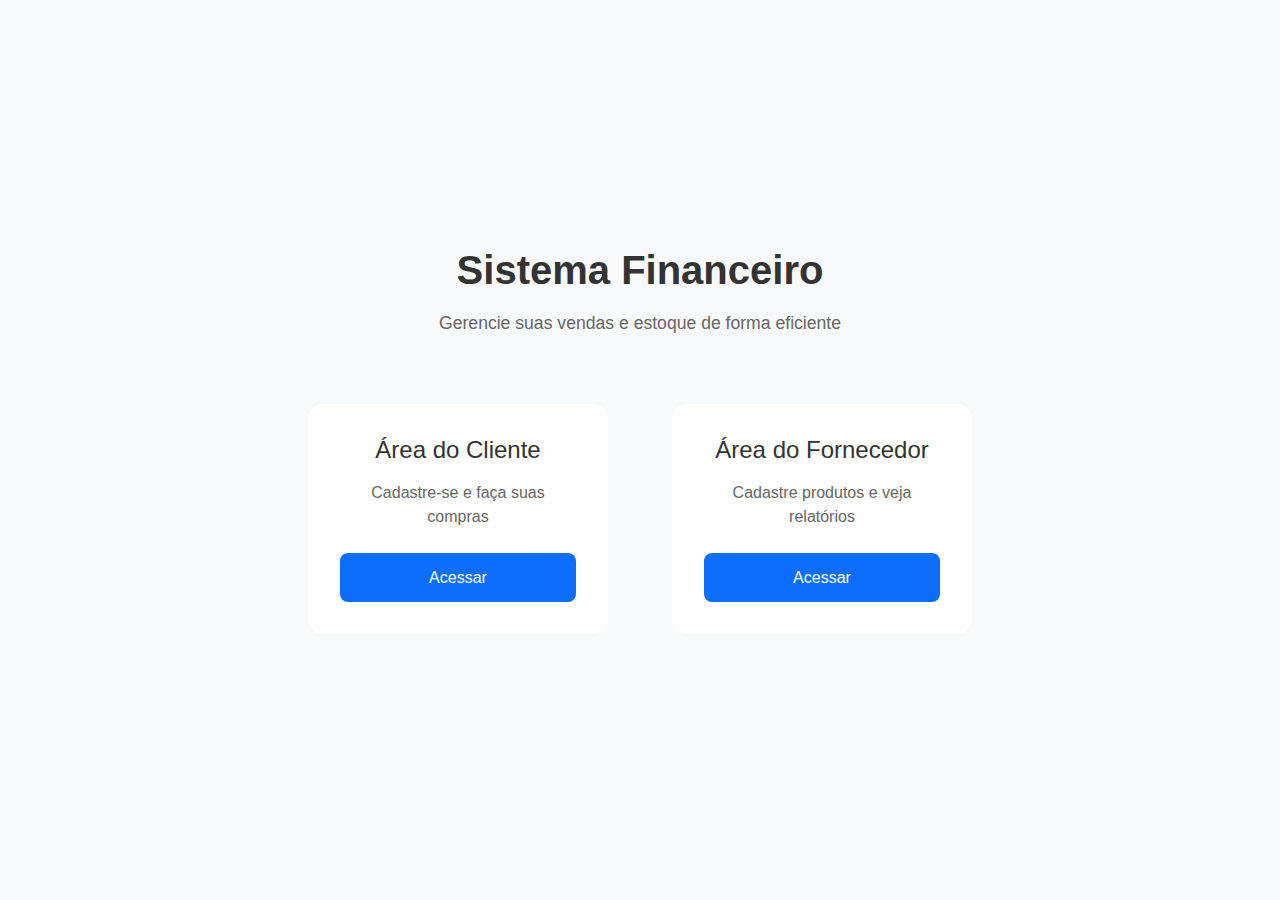
<file: ApiFinanceiro/target/classes/templates/index.html>
<!DOCTYPE html>
<html xmlns:th="http://www.thymeleaf.org">
<head>
    <meta charset="UTF-8">
    <meta name="viewport" content="width=device-width, initial-scale=1.0">
    <title>Sistema Financeiro</title>
    <link href="https://cdn.jsdelivr.net/npm/bootstrap@5.3.0/dist/css/bootstrap.min.css" rel="stylesheet">
    <style>
        body {
            background-color: #f8f9fa;
            font-family: 'Segoe UI', Tahoma, Geneva, Verdana, sans-serif;
        }
        .main-container {
            height: 100vh;
            display: flex;
            justify-content: center;
            align-items: center;
        }
        .card {
            width: 300px;
            margin: 20px;
            transition: transform 0.3s, box-shadow 0.3s;
            border: none;
            border-radius: 15px;
        }
        .card:hover {
            transform: scale(1.05);
            box-shadow: 0 10px 20px rgba(0,0,0,0.1);
        }
        .card-body {
            text-align: center;
            padding: 2rem;
        }
        .card-title {
            font-size: 1.5rem;
            margin-bottom: 1rem;
            color: #333;
        }
        .card-text {
            color: #666;
            margin-bottom: 1.5rem;
        }
        .btn-primary {
            width: 100%;
            padding: 0.8rem;
            font-weight: 500;
            border-radius: 8px;
            background-color: #0d6efd;
            border: none;
        }
        .btn-primary:hover {
            background-color: #0b5ed7;
        }
        .header {
            text-align: center;
            margin-bottom: 3rem;
        }
        .header h1 {
            color: #333;
            font-weight: 600;
            margin-bottom: 1rem;
        }
        .header p {
            color: #666;
            font-size: 1.1rem;
        }
    </style>
</head>
<body>
    <div class="main-container">
        <div>
            <div class="header">
                <h1>Sistema Financeiro</h1>
                <p>Gerencie suas vendas e estoque de forma eficiente</p>
            </div>
            <div class="row">
                <div class="col-md-6">
                    <div class="card">
                        <div class="card-body">
                            <h5 class="card-title">Área do Cliente</h5>
                            <p class="card-text">Cadastre-se e faça suas compras</p>
                            <a href="/cliente" class="btn btn-primary">Acessar</a>
                        </div>
                    </div>
                </div>
                <div class="col-md-6">
                    <div class="card">
                        <div class="card-body">
                            <h5 class="card-title">Área do Fornecedor</h5>
                            <p class="card-text">Cadastre produtos e veja relatórios</p>
                            <a href="/fornecedor" class="btn btn-primary">Acessar</a>
                        </div>
                    </div>
                </div>
            </div>
        </div>
    </div>
    <script src="https://cdn.jsdelivr.net/npm/bootstrap@5.3.0/dist/js/bootstrap.bundle.min.js"></script>
</body>
</html>
</file>
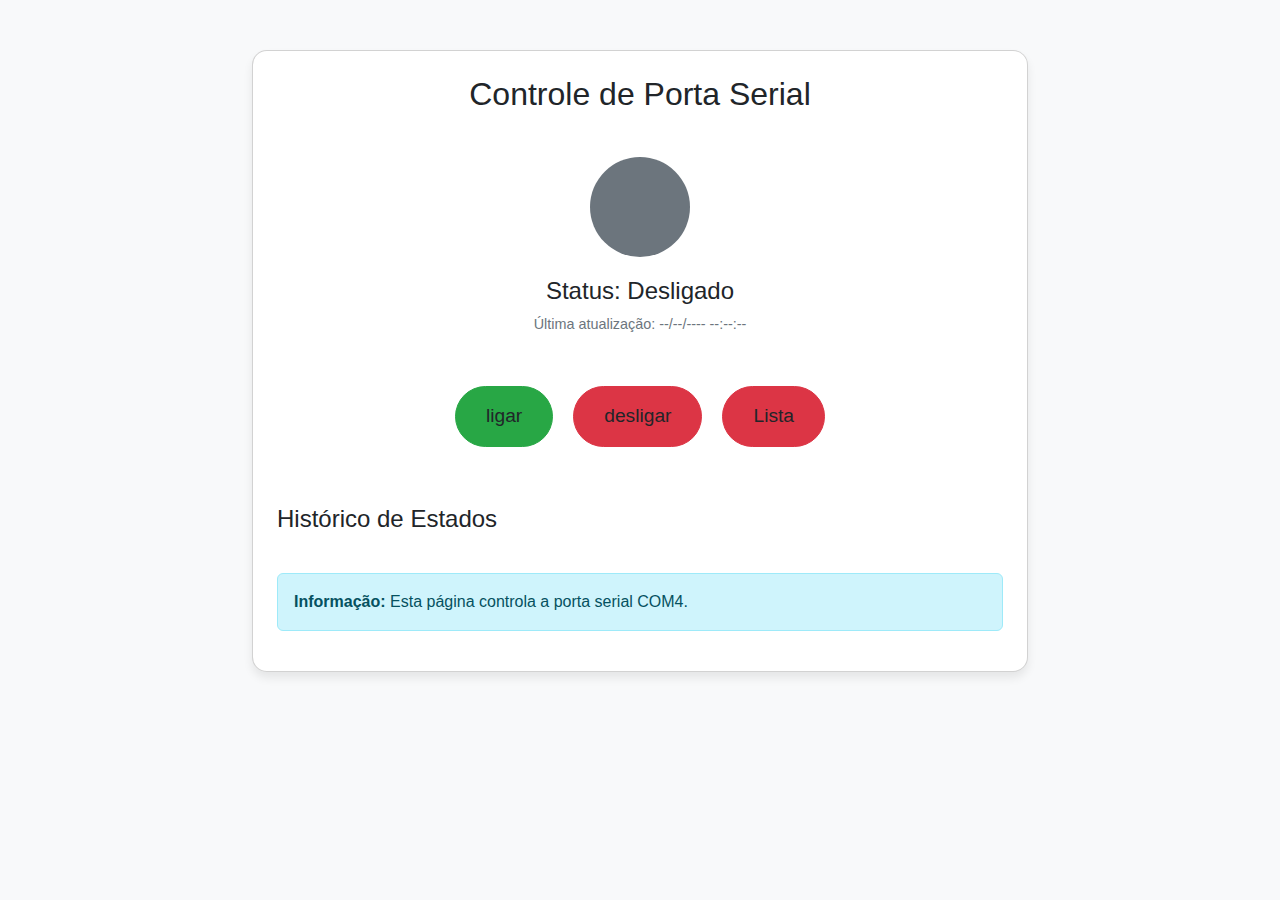
<file: ProjetoArduino/target/classes/templates/index.html>
<!DOCTYPE html>
<html lang="pt-BR">
<head>
    <meta charset="UTF-8">
    <meta name="viewport" content="width=device-width, initial-scale=1.0">
    <title>Controle de Porta Serial</title>
    <link href="https://cdn.jsdelivr.net/npm/bootstrap@5.3.0/dist/css/bootstrap.min.css" rel="stylesheet">
    <style>
        body {
            background-color: #f8f9fa;
            font-family: 'Segoe UI', Tahoma, Geneva, Verdana, sans-serif;
        }
        .container {
            max-width: 800px;
            margin-top: 50px;
        }
        .card {
            border-radius: 15px;
            box-shadow: 0 6px 10px rgba(0,0,0,0.08);
        }
        .btn-control {
            font-size: 1.2rem;
            padding: 15px 30px;
            margin: 10px;
            border-radius: 50px;
            transition: all 0.3s;
        }
        .btn-on {
            background-color: #28a745;
            border-color: #28a745;
        }
        .btn-off {
            background-color: #dc3545;
            border-color: #dc3545;
        }
        .btn-on:hover {
            background-color: #218838;
            transform: scale(1.05);
        }
        .btn-off:hover {
            background-color: #c82333;
            transform: scale(1.05);
        }
        .status-indicator {
            width: 100px;
            height: 100px;
            border-radius: 50%;
            margin: 20px auto;
            transition: all 0.5s;
        }
        .status-on {
            background-color: #28a745;
            box-shadow: 0 0 20px #28a745;
        }
        .status-off {
            background-color: #6c757d;
        }
        .history-item {
            border-left: 4px solid;
            margin-bottom: 10px;
            padding: 10px;
        }
        .history-on {
            border-left-color: #28a745;
            background-color: rgba(40, 167, 69, 0.1);
        }
        .history-off {
            border-left-color: #dc3545;
            background-color: rgba(220, 53, 69, 0.1);
        }
        .last-updated {
            font-size: 0.9rem;
            color: #6c757d;
        }
    </style>
</head>
<body>
<div class="container">
    <div class="card p-4">
        <h2 class="text-center mb-4">Controle de Porta Serial</h2>

        <div class="text-center mb-4">
            <div id="statusIndicator" class="status-indicator status-off"></div>
            <p id="statusText" class="h4">Status: Desligado</p>
            <p id="lastUpdated" class="last-updated">Última atualização: --/--/---- --:--:--</p>
        </div>

        <div class="d-flex justify-content-center mb-5">
            <a class="btn btn-control btn-on" href="http://localhost:8080/status/on">ligar</a>
            <a class="btn btn-control btn-off" href="http://localhost:8080/status/off">desligar</a>
            <a class="btn btn-control btn-off" href="http://localhost:8080/status/lista">Lista</a>
        </div>

        <div class="mb-4">
            <h4 class="mb-3">Histórico de Estados</h4>
            <div id="historyList" class="list-group">
                <!-- Histórico será preenchido via JavaScript -->
            </div>
        </div>

        <div class="alert alert-info">
            <strong>Informação:</strong> Esta página controla a porta serial COM4.
        </div>
    </div>
</div>
</body>
</html>
</file>
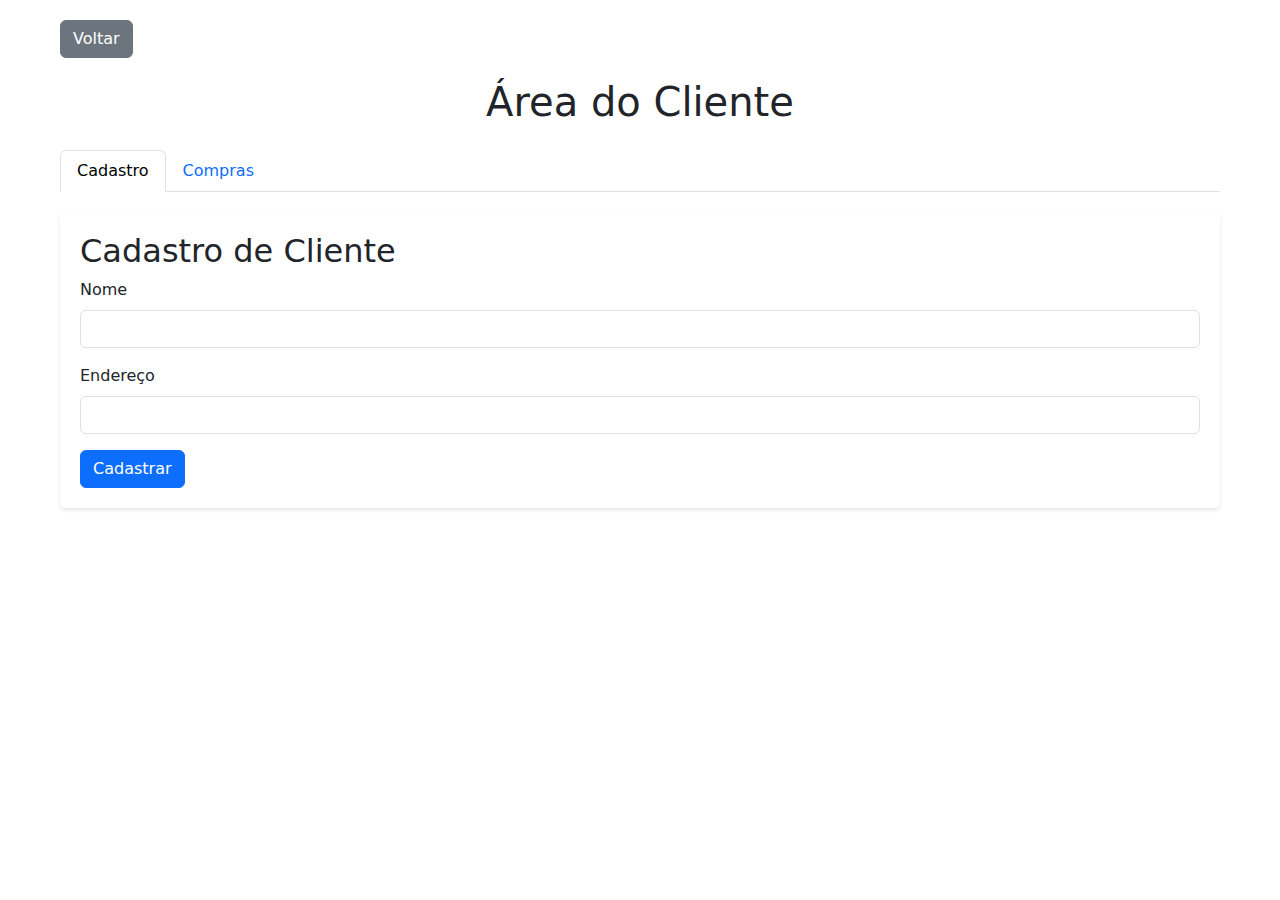
<file: ApiFinanceiro/target/classes/templates/cliente.html>
<!DOCTYPE html>
<html xmlns:th="http://www.thymeleaf.org">
<head>
    <meta charset="UTF-8">
    <meta name="viewport" content="width=device-width, initial-scale=1.0">
    <title>Área do Cliente</title>
    <link href="https://cdn.jsdelivr.net/npm/bootstrap@5.3.0/dist/css/bootstrap.min.css" rel="stylesheet">
    <style>
        .container {
            max-width: 1200px;
            margin: 0 auto;
            padding: 20px;
        }
        .nav-tabs {
            margin-bottom: 20px;
        }
        .form-container {
            background-color: white;
            padding: 20px;
            border-radius: 5px;
            box-shadow: 0 2px 4px rgba(0,0,0,0.1);
        }
        .table-container {
            margin-top: 20px;
        }
        .back-button {
            margin-bottom: 20px;
        }
    </style>
</head>
<body>
    <div class="container">
        <a href="/" class="btn btn-secondary back-button">Voltar</a>
        <h1 class="text-center mb-4">Área do Cliente</h1>
        
        <ul class="nav nav-tabs" id="clienteTabs" role="tablist">
            <li class="nav-item" role="presentation">
                <button class="nav-link active" id="cadastro-tab" data-bs-toggle="tab" data-bs-target="#cadastro" type="button" role="tab">Cadastro</button>
            </li>
            <li class="nav-item" role="presentation">
                <button class="nav-link" id="compras-tab" data-bs-toggle="tab" data-bs-target="#compras" type="button" role="tab">Compras</button>
            </li>
        </ul>

        <div class="tab-content">
            <!-- Aba de Cadastro -->
            <div class="tab-pane fade show active form-container" id="cadastro" role="tabpanel">
                <h2>Cadastro de Cliente</h2>
                <form id="cadastroForm">
                    <div class="mb-3">
                        <label for="nome" class="form-label">Nome</label>
                        <input type="text" class="form-control" id="nome" required>
                    </div>
                    <div class="mb-3">
                        <label for="endereco" class="form-label">Endereço</label>
                        <input type="text" class="form-control" id="endereco" required>
                    </div>
                    <button type="submit" class="btn btn-primary">Cadastrar</button>
                </form>
            </div>

            <!-- Aba de Compras -->
            <div class="tab-pane fade form-container" id="compras" role="tabpanel">
                <h2>Realizar Compra</h2>
                <form id="compraForm">
                    <div class="mb-3">
                        <label for="clienteId" class="form-label">Seu ID</label>
                        <input type="number" class="form-control" id="clienteId" required>
                    </div>
                    <div class="mb-3">
                        <label for="produtoId" class="form-label">Produto</label>
                        <select class="form-control" id="produtoId" required>
                            <option value="">Selecione um produto</option>
                            <option th:each="produto : ${produtos}" 
                                    th:value="${produto.id}"
                                    th:text="${produto.nome + ' - R$ ' + #numbers.formatDecimal(produto.preco_venda, 0, 'POINT', 2, 'COMMA')}">
                            </option>
                        </select>
                    </div>
                    <div class="mb-3">
                        <label for="quantidade" class="form-label">Quantidade</label>
                        <input type="number" class="form-control" id="quantidade" min="1" required>
                    </div>
                    <div class="mb-3">
                        <label class="form-label">Forma de Pagamento</label>
                        <div class="form-check">
                            <input class="form-check-input" type="radio" name="pagamento" id="debito" value="debito" checked>
                            <label class="form-check-label" for="debito">Débito (À vista)</label>
                        </div>
                        <div class="form-check">
                            <input class="form-check-input" type="radio" name="pagamento" id="credito" value="credito">
                            <label class="form-check-label" for="credito">Crédito (Parcelado)</label>
                        </div>
                    </div>
                    <div class="mb-3" id="parcelasContainer" style="display: none;">
                        <label for="parcelas" class="form-label">Número de Parcelas (máx. 10)</label>
                        <input type="number" class="form-control" id="parcelas" min="1" max="10">
                    </div>
                    <button type="submit" class="btn btn-primary">Realizar Compra</button>
                </form>
            </div>
        </div>
    </div>

    <script src="https://cdn.jsdelivr.net/npm/bootstrap@5.3.0/dist/js/bootstrap.bundle.min.js"></script>
    <script>
        // Mostrar/esconder campo de parcelas
        document.querySelectorAll('input[name="pagamento"]').forEach(input => {
            input.addEventListener('change', function() {
                document.getElementById('parcelasContainer').style.display = 
                    this.value === 'credito' ? 'block' : 'none';
            });
        });

        // Formulário de cadastro
        document.getElementById('cadastroForm').addEventListener('submit', function(e) {
            e.preventDefault();
            const cliente = {
                nome: document.getElementById('nome').value,
                endereco: document.getElementById('endereco').value
            };
            
            fetch('/clientes', {
                method: 'POST',
                headers: {
                    'Content-Type': 'application/json'
                },
                body: JSON.stringify(cliente)
            })
            .then(response => response.json())
            .then(data => {
                alert('Cliente cadastrado com sucesso! ID: ' + data.id);
                this.reset();
            })
            .catch(error => {
                alert('Erro ao cadastrar cliente');
                console.error(error);
            });
        });

        // Formulário de compra
        document.getElementById('compraForm').addEventListener('submit', function(e) {
            e.preventDefault();
            const formaPagamento = document.querySelector('input[name="pagamento"]:checked').value;
            const venda = {
                cliente: { id: parseInt(document.getElementById('clienteId').value) },
                mercadoria: { id: parseInt(document.getElementById('produtoId').value) },
                quantidade: parseInt(document.getElementById('quantidade').value),
                debito: formaPagamento === 'debito' ? 1 : 0,
                credito: formaPagamento === 'credito' ? 1 : 0,
                numero_parcelas: formaPagamento === 'credito' ? 
                    parseInt(document.getElementById('parcelas').value) : 0
            };
            
            fetch('/vendas', {
                method: 'POST',
                headers: {
                    'Content-Type': 'application/json'
                },
                body: JSON.stringify(venda)
            })
            .then(response => response.json())
            .then(data => {
                alert('Compra realizada com sucesso!');
                this.reset();
            })
            .catch(error => {
                alert('Erro ao realizar compra');
                console.error(error);
            });
        });
    </script>
</body>
</html>
</file>
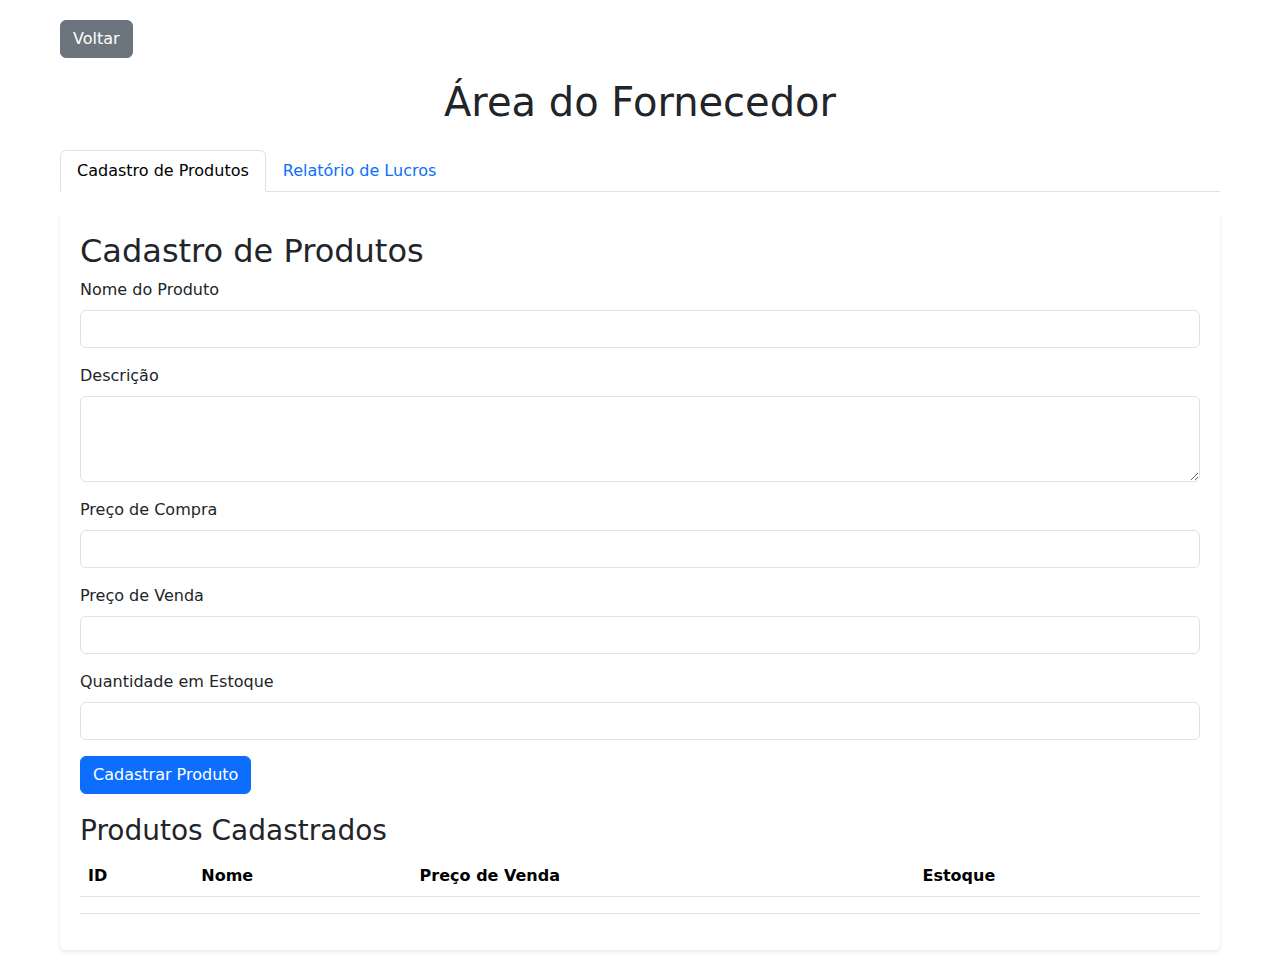
<file: ApiFinanceiro/target/classes/templates/fornecedor.html>
<!DOCTYPE html>
<html xmlns:th="http://www.thymeleaf.org">
<head>
    <meta charset="UTF-8">
    <meta name="viewport" content="width=device-width, initial-scale=1.0">
    <title>Área do Fornecedor</title>
    <link href="https://cdn.jsdelivr.net/npm/bootstrap@5.3.0/dist/css/bootstrap.min.css" rel="stylesheet">
    <style>
        .container {
            max-width: 1200px;
            margin: 0 auto;
            padding: 20px;
        }
        .nav-tabs {
            margin-bottom: 20px;
        }
        .form-container {
            background-color: white;
            padding: 20px;
            border-radius: 5px;
            box-shadow: 0 2px 4px rgba(0,0,0,0.1);
        }
        .table-container {
            margin-top: 20px;
        }
        .back-button {
            margin-bottom: 20px;
        }
        .total-lucro {
            font-size: 1.2em;
            font-weight: bold;
            margin-top: 20px;
            padding: 10px;
            background-color: #f8f9fa;
            border-radius: 5px;
        }
    </style>
</head>
<body>
    <div class="container">
        <a href="/" class="btn btn-secondary back-button">Voltar</a>
        <h1 class="text-center mb-4">Área do Fornecedor</h1>
        
        <ul class="nav nav-tabs" id="fornecedorTabs" role="tablist">
            <li class="nav-item" role="presentation">
                <button class="nav-link active" id="produtos-tab" data-bs-toggle="tab" data-bs-target="#produtos" type="button" role="tab">Cadastro de Produtos</button>
            </li>
            <li class="nav-item" role="presentation">
                <button class="nav-link" id="relatorio-tab" data-bs-toggle="tab" data-bs-target="#relatorio" type="button" role="tab">Relatório de Lucros</button>
            </li>
        </ul>

        <div class="tab-content">
            <!-- Aba de Produtos -->
            <div class="tab-pane fade show active form-container" id="produtos" role="tabpanel">
                <h2>Cadastro de Produtos</h2>
                <form id="produtoForm">
                    <div class="mb-3">
                        <label for="nomeProduto" class="form-label">Nome do Produto</label>
                        <input type="text" class="form-control" id="nomeProduto" required>
                    </div>
                    <div class="mb-3">
                        <label for="descricao" class="form-label">Descrição</label>
                        <textarea class="form-control" id="descricao" rows="3" required></textarea>
                    </div>
                    <div class="mb-3">
                        <label for="precoCompra" class="form-label">Preço de Compra</label>
                        <input type="number" step="0.01" class="form-control" id="precoCompra" min="0" required>
                    </div>
                    <div class="mb-3">
                        <label for="precoVenda" class="form-label">Preço de Venda</label>
                        <input type="number" step="0.01" class="form-control" id="precoVenda" min="0" required>
                    </div>
                    <div class="mb-3">
                        <label for="quantidade" class="form-label">Quantidade em Estoque</label>
                        <input type="number" class="form-control" id="quantidade" min="0" required>
                    </div>
                    <button type="submit" class="btn btn-primary">Cadastrar Produto</button>
                </form>

                <div class="table-container">
                    <h3>Produtos Cadastrados</h3>
                    <table class="table">
                        <thead>
                            <tr>
                                <th>ID</th>
                                <th>Nome</th>
                                <th>Preço de Venda</th>
                                <th>Estoque</th>
                            </tr>
                        </thead>
                        <tbody id="produtosTableBody">
                            <tr th:each="produto : ${produtos}">
                                <td th:text="${produto.id}"></td>
                                <td th:text="${produto.nome}"></td>
                                <td th:text="${#numbers.formatDecimal(produto.preco_venda, 0, 'POINT', 2, 'COMMA')}"></td>
                                <td th:text="${produto.quantidade}"></td>
                            </tr>
                        </tbody>
                    </table>
                </div>
            </div>

            <!-- Aba de Relatório -->
            <div class="tab-pane fade form-container" id="relatorio" role="tabpanel">
                <h2>Relatório de Lucros</h2>
                <div class="mb-3">
                    <button class="btn btn-primary" onclick="gerarRelatorio()">Gerar Relatório</button>
                </div>
                <div id="relatorioResultado">
                    <table class="table">
                        <thead>
                            <tr>
                                <th>Produto</th>
                                <th>Quantidade Vendida</th>
                                <th>Lucro Total</th>
                            </tr>
                        </thead>
                        <tbody id="relatorioTableBody">
                        </tbody>
                    </table>
                    <div id="totalLucro" class="total-lucro" style="display: none;">
                        Lucro Total: R$ <span id="valorTotalLucro">0,00</span>
                    </div>
                </div>
            </div>
        </div>
    </div>

    <script src="https://cdn.jsdelivr.net/npm/bootstrap@5.3.0/dist/js/bootstrap.bundle.min.js"></script>
    <script>
        // Formulário de produto
        document.getElementById('produtoForm').addEventListener('submit', function(e) {
            e.preventDefault();
            const produto = {
                nome: document.getElementById('nomeProduto').value,
                descricao: document.getElementById('descricao').value,
                preco_de_compra: parseFloat(document.getElementById('precoCompra').value),
                preco_venda: parseFloat(document.getElementById('precoVenda').value),
                quantidade: parseInt(document.getElementById('quantidade').value)
            };
            
            fetch('/mercadorias', {
                method: 'POST',
                headers: {
                    'Content-Type': 'application/json'
                },
                body: JSON.stringify(produto)
            })
            .then(response => response.json())
            .then(data => {
                alert('Produto cadastrado com sucesso!');
                this.reset();
                location.reload(); // Recarrega a página para atualizar a tabela
            })
            .catch(error => {
                alert('Erro ao cadastrar produto');
                console.error(error);
            });
        });

        function gerarRelatorio() {
            fetch('/vendas')
                .then(response => response.json())
                .then(vendas => {
                    const tbody = document.getElementById('relatorioTableBody');
                    tbody.innerHTML = '';
                    
                    // Agrupar vendas por produto
                    const vendasPorProduto = {};
                    let lucroTotal = 0;
                    
                    vendas.forEach(venda => {
                        const produtoId = venda.mercadoria.id;
                        if (!vendasPorProduto[produtoId]) {
                            vendasPorProduto[produtoId] = {
                                nome: venda.mercadoria.nome,
                                quantidade: 0,
                                lucroTotal: 0
                            };
                        }
                        vendasPorProduto[produtoId].quantidade += venda.quantidade;
                        const lucro = (venda.mercadoria.preco_venda - venda.mercadoria.preco_de_compra) * venda.quantidade;
                        vendasPorProduto[produtoId].lucroTotal += lucro;
                        lucroTotal += lucro;
                    });

                    // Exibir resultados
                    Object.values(vendasPorProduto).forEach(produto => {
                        const tr = document.createElement('tr');
                        tr.innerHTML = `
                            <td>${produto.nome}</td>
                            <td>${produto.quantidade}</td>
                            <td>R$ ${produto.lucroTotal.toFixed(2)}</td>
                        `;
                        tbody.appendChild(tr);
                    });

                    // Exibir total
                    document.getElementById('totalLucro').style.display = 'block';
                    document.getElementById('valorTotalLucro').textContent = lucroTotal.toFixed(2);
                })
                .catch(error => console.error(error));
        }
    </script>
</body>
</html>
</file>
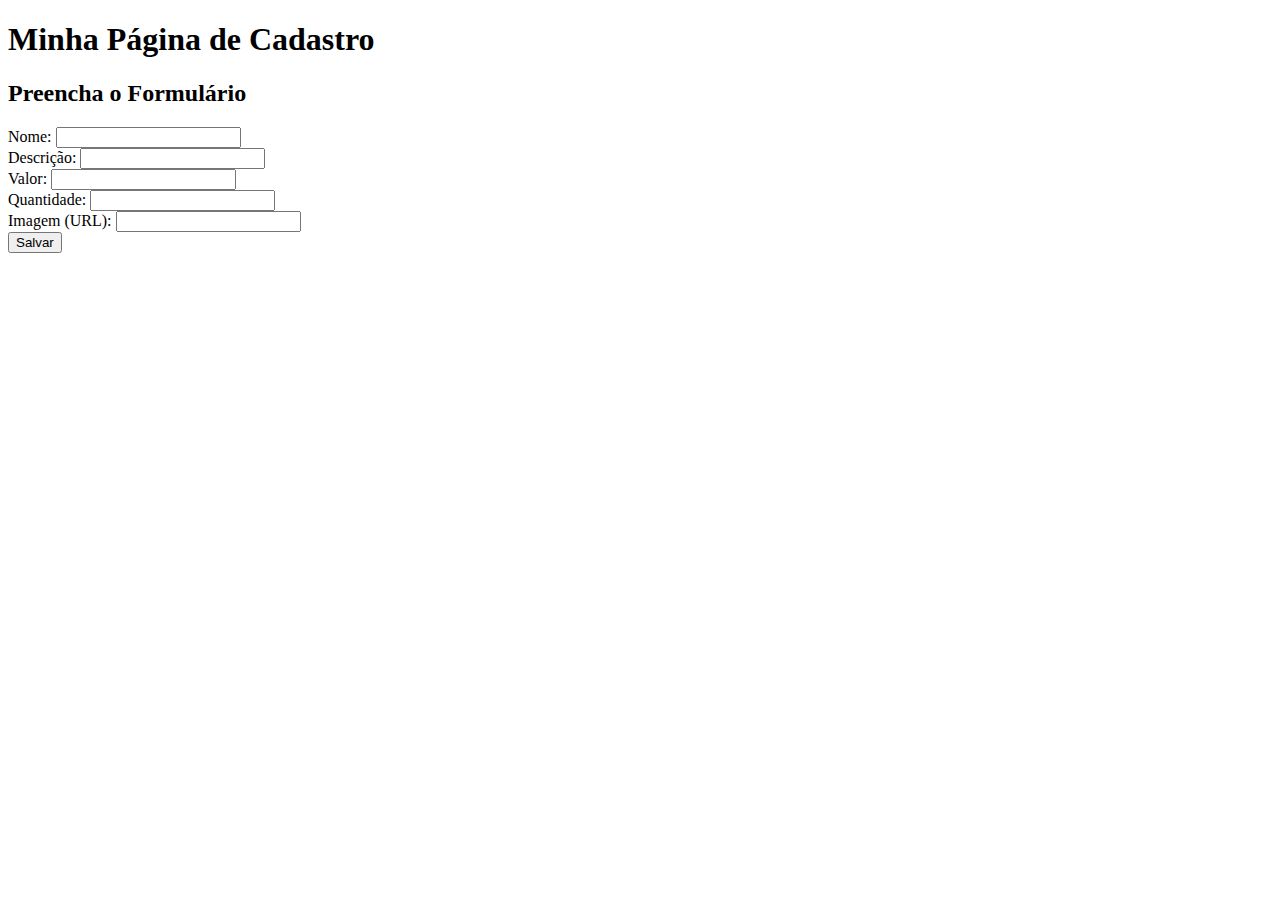
<file: Hamburgueria/target/classes/templates/form.html>
<!DOCTYPE html>
<html xmlns:th="http://www.thymeleaf.org" th:replace="~{template :: layout(~{:: main})}">


    <body>
    <main>
        <div class="container mt-5">
            <div class="card shadow p-4">
                <h1 class="text-center mb-4">Minha Página de Cadastro</h1>
                <h2 class="text-center text-muted">Preencha o Formulário</h2>

                <form method="post" th:action="@{/produto}" th:object="${produto}">
                    <input type="hidden" th:field="*{id}"/>

                    <div class="mb-3">
                        <label class="form-label">Nome:</label>
                        <input type="text" class="form-control" th:field="*{nome}" required>
                    </div>

                    <div class="mb-3">
                        <label class="form-label">Descrição:</label>
                        <input type="text" class="form-control" th:field="*{descricao}" required>
                    </div>

                    <div class="mb-3">
                        <label class="form-label">Valor:</label>
                        <input type="number" class="form-control" th:field="*{preco}" step="0.01" required>
                    </div>

                    <div class="mb-3">
                        <label class="form-label">Quantidade:</label>
                        <input type="number" class="form-control" th:field="*{quantidade}" required>
                    </div>

                    <div class="mb-3">
                        <label class="form-label">Imagem (URL):</label>
                        <input type="text" class="form-control" th:field="*{imagem}">
                    </div>

                    <div class="text-center">
                        <button type="submit" class="btn btn-primary">Salvar</button>
                    </div>
                </form>
            </div>
        </div>

    </main>
    </body>
</html>
</file>
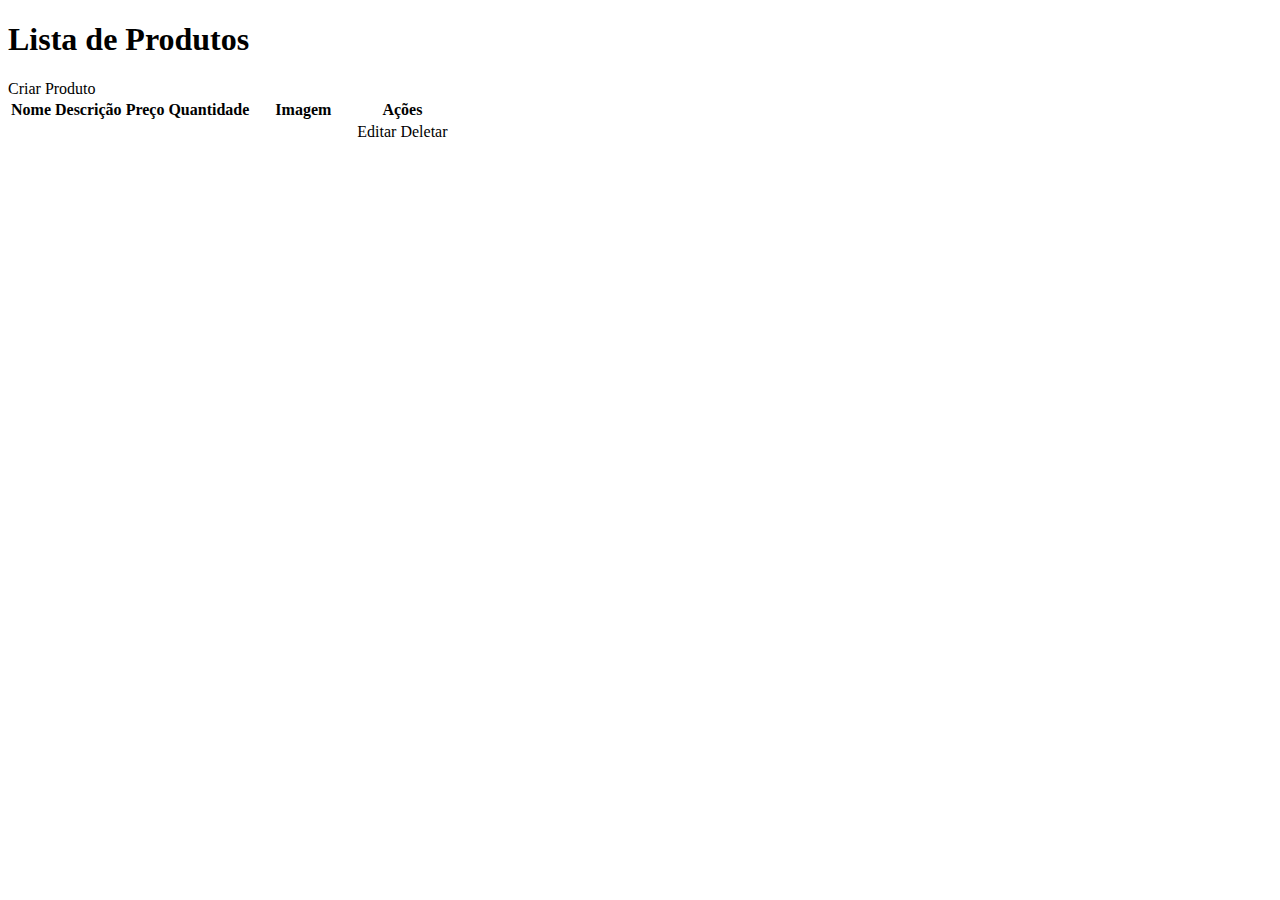
<file: Hamburgueria/target/classes/templates/lista.html>
<!DOCTYPE html>
<html xmlns:th="http://www.thymeleaf.org" th:replace="~{template :: layout(~{:: main})}">

    <body>
    <main>
        <div class="container mt-5">
            <div class="card shadow p-4">
                <h1 class="text-center mb-4">Lista de Produtos</h1>
                <div class="text-end mb-3">
                    <a th:href="@{/produto/novo}" class="btn btn-success">Criar Produto</a>
                </div>
                <table class="table table-striped table-bordered">
                    <thead class="table-dark">
                    <tr>
                        <th>Nome</th>
                        <th>Descrição</th>
                        <th>Preço</th>
                        <th>Quantidade</th>
                        <th>Imagem</th>
                        <th>Ações</th>
                    </tr>
                    </thead>
                    <tbody>
                    <tr th:each="p : ${produtos}">
                        <td th:text="${p.nome}"></td>
                        <td th:text="${p.descricao}"></td>
                        <td th:text="${p.preco}"></td>
                        <td th:text="${p.quantidade}"></td>
                        <td><img th:src="${p.imagem}" class="img-thumbnail" width="100"/></td>
                        <td>
                            <a th:href="@{/produto/editar/{id}(id=${p.id})}" class="btn btn-warning btn-sm">Editar</a>
                            <a th:href="@{/produto/deletar/{id}(id=${p.id})}" class="btn btn-danger btn-sm">Deletar</a>
                        </td>
                    </tr>
                    </tbody>
                </table>
            </div>
        </div>
    </main>
    </body>
</html>
</file>
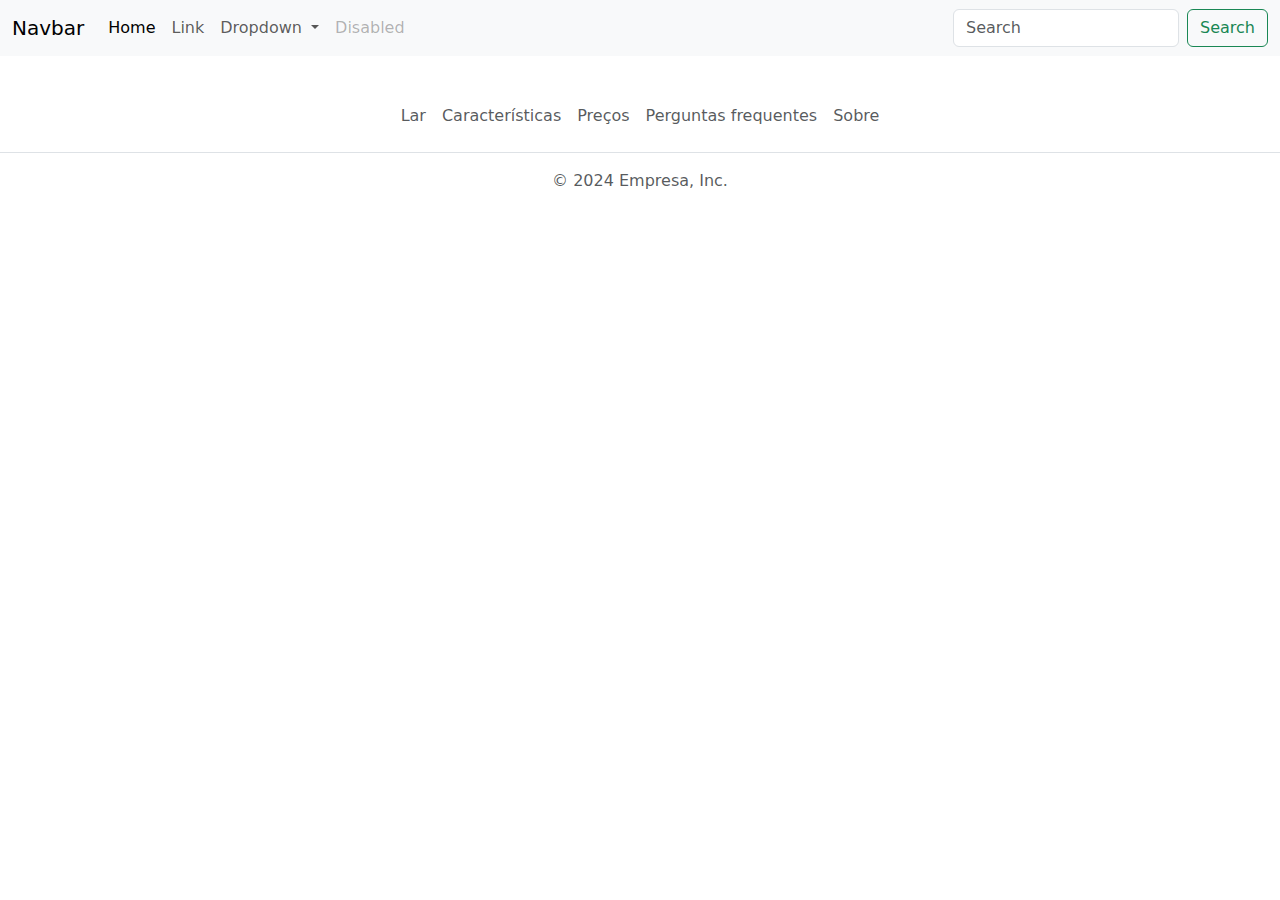
<file: Hamburgueria/target/classes/templates/template.html>
<!DOCTYPE html>
<html xmlns:th="http://www.thymeleaf.org" th:fragment="layout(conteudo)">
<head>
    <meta charset="UTF-8">
    <title>Title</title>
    <link href="https://cdn.jsdelivr.net/npm/bootstrap@5.3.3/dist/css/bootstrap.min.css" rel="stylesheet" integrity="sha384-QWTKZyjpPEjISv5WaRU9OFeRpok6YctnYmDr5pNlyT2bRjXh0JMhjY6hW+ALEwIH" crossorigin="anonymous">
</head>
<body>
    <header>
        <nav class="navbar navbar-expand-lg bg-body-tertiary">
            <div class="container-fluid">
                <a class="navbar-brand" href="#">Navbar</a>
                <button class="navbar-toggler" type="button" data-bs-toggle="collapse" data-bs-target="#navbarSupportedContent" aria-controls="navbarSupportedContent" aria-expanded="false" aria-label="Toggle navigation">
                    <span class="navbar-toggler-icon"></span>
                </button>
                <div class="collapse navbar-collapse" id="navbarSupportedContent">
                    <ul class="navbar-nav me-auto mb-2 mb-lg-0">
                        <li class="nav-item">
                            <a class="nav-link active" aria-current="page" href="#">Home</a>
                        </li>
                        <li class="nav-item">
                            <a class="nav-link" href="#">Link</a>
                        </li>
                        <li class="nav-item dropdown">
                            <a class="nav-link dropdown-toggle" href="#" role="button" data-bs-toggle="dropdown" aria-expanded="false">
                                Dropdown
                            </a>
                            <ul class="dropdown-menu">
                                <li><a class="dropdown-item" href="#">Action</a></li>
                                <li><a class="dropdown-item" href="#">Another action</a></li>
                                <li><hr class="dropdown-divider"></li>
                                <li><a class="dropdown-item" href="#">Something else here</a></li>
                            </ul>
                        </li>
                        <li class="nav-item">
                            <a class="nav-link disabled" aria-disabled="true">Disabled</a>
                        </li>
                    </ul>
                    <form class="d-flex" role="search">
                        <input class="form-control me-2" type="search" placeholder="Search" aria-label="Search">
                        <button class="btn btn-outline-success" type="submit">Search</button>
                    </form>
                </div>
            </div>
        </nav>
    </header>
<main th:include="${conteudo}">


</main>
<footer>
    <footer class="py-3 my-4">
        <ul class="nav justify-content-center border-bottom pb-3 mb-3">
            <li class="nav-item"><a href="#" class="nav-link px-2 text-body-secondary"><font style="vertical-align: inherit;"><font style="vertical-align: inherit;">Lar</font></font></a></li>
            <li class="nav-item"><a href="#" class="nav-link px-2 text-body-secondary"><font style="vertical-align: inherit;"><font style="vertical-align: inherit;">Características</font></font></a></li>
            <li class="nav-item"><a href="#" class="nav-link px-2 text-body-secondary"><font style="vertical-align: inherit;"><font style="vertical-align: inherit;">Preços</font></font></a></li>
            <li class="nav-item"><a href="#" class="nav-link px-2 text-body-secondary"><font style="vertical-align: inherit;"><font style="vertical-align: inherit;">Perguntas frequentes</font></font></a></li>
            <li class="nav-item"><a href="#" class="nav-link px-2 text-body-secondary"><font style="vertical-align: inherit;"><font style="vertical-align: inherit;">Sobre</font></font></a></li>
        </ul>
        <p class="text-center text-body-secondary"><font style="vertical-align: inherit;"><font style="vertical-align: inherit;">© 2024 Empresa, Inc.</font></font></p>
    </footer>
</footer>
    <script src="https://cdn.jsdelivr.net/npm/bootstrap@5.3.3/dist/js/bootstrap.bundle.min.js" integrity="sha384-YvpcrYf0tY3lHB60NNkmXc5s9fDVZLESaAA55NDzOxhy9GkcIdslK1eN7N6jIeHz" crossorigin="anonymous"></script>

</body>
</html>
</file>
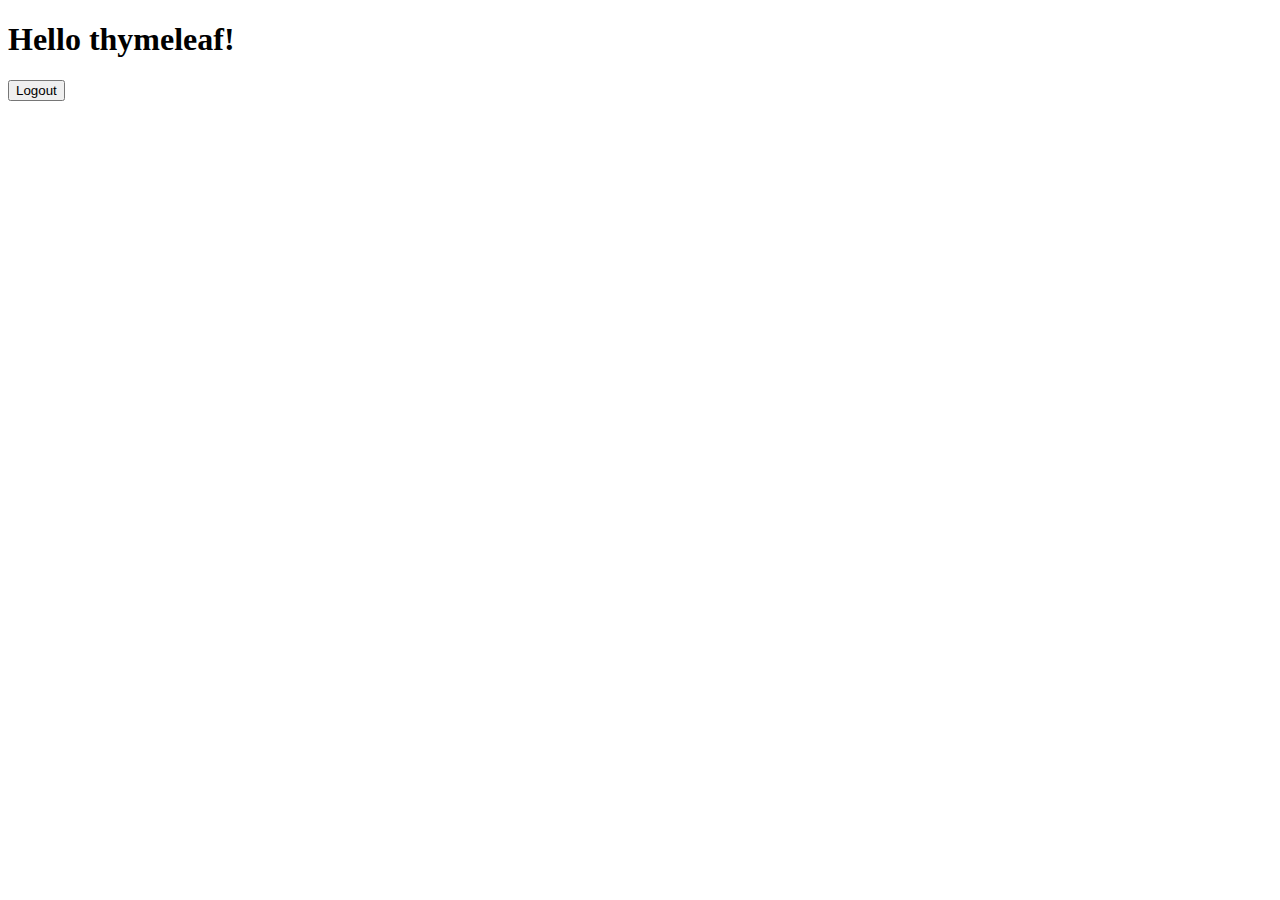
<file: seguranca/target/classes/templates/Hello.html>
<!DOCTYPE html>
<html lang="en" xmlns="http://www.w3.org/1999/html" xmlns:th="http://www.thymeleaf.org">
<head>
    <meta charset="UTF-8">
    <title>Title</title>
</head>
<body>
<h1 th:text="'Hello ' + ${#authentication.name} + '!'">Hello thymeleaf!</h1>
<form th:action="@{/logout}" method="post" >
    <div>
        <input type="submit" value="Logout">
    </div>
</form>
</body>
</html>
</file>
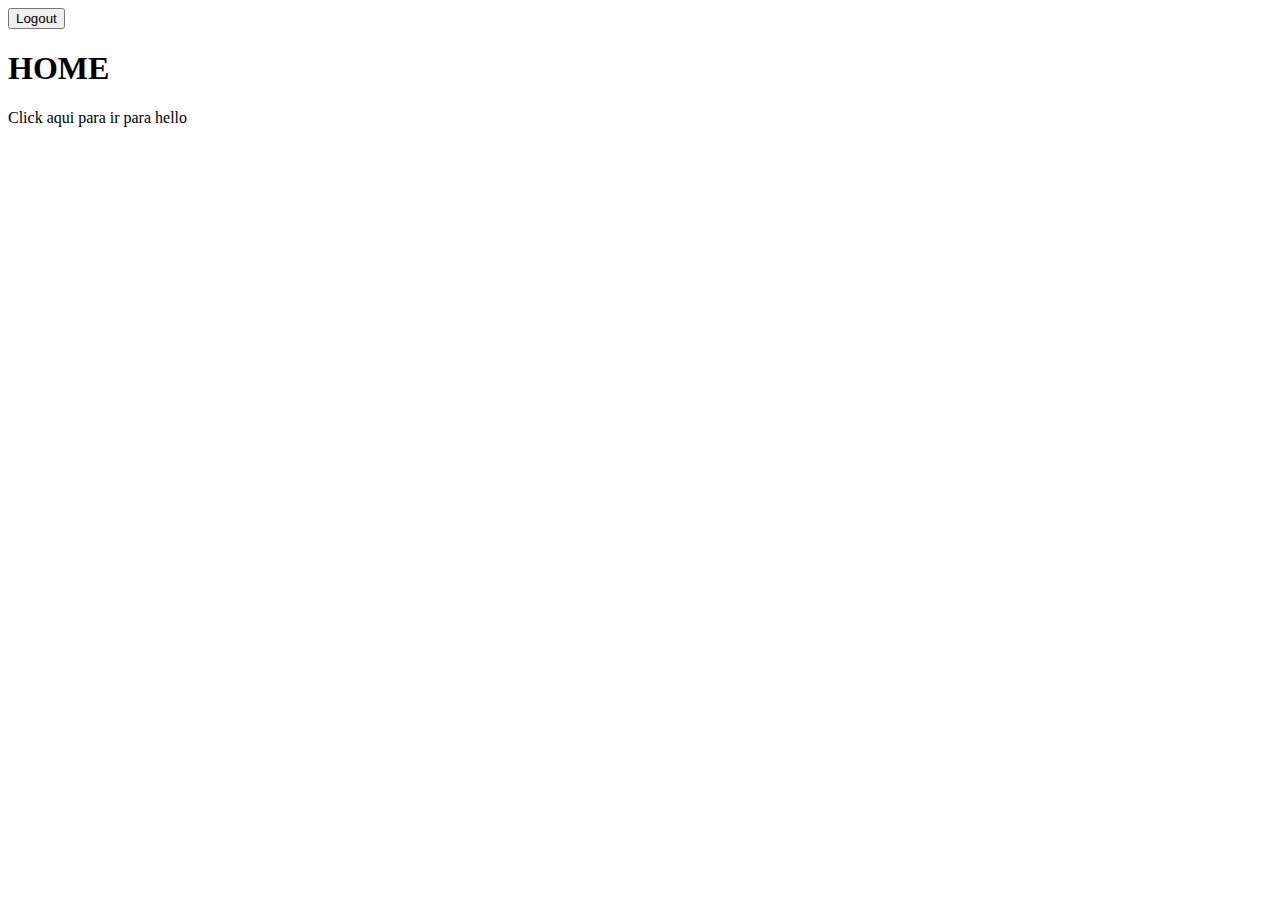
<file: seguranca/target/classes/templates/Home.html>
<!DOCTYPE html>
<html lang="en" xmlns="http://www.w3.org/1999/html" xmlns:th="http://www.thymeleaf.org">
<head>
    <meta charset="UTF-8">
    <title>Title</title>
</head>
<body>
<form th:action="@{/logout}" method="post" >
    <div>
        <input type="submit" value="Logout">
    </div>
</form>
<h1>HOME</h1>
<p><a th:href="@{/Hello}">Click aqui para ir para hello </a></p>
</body>
</html>
</file>
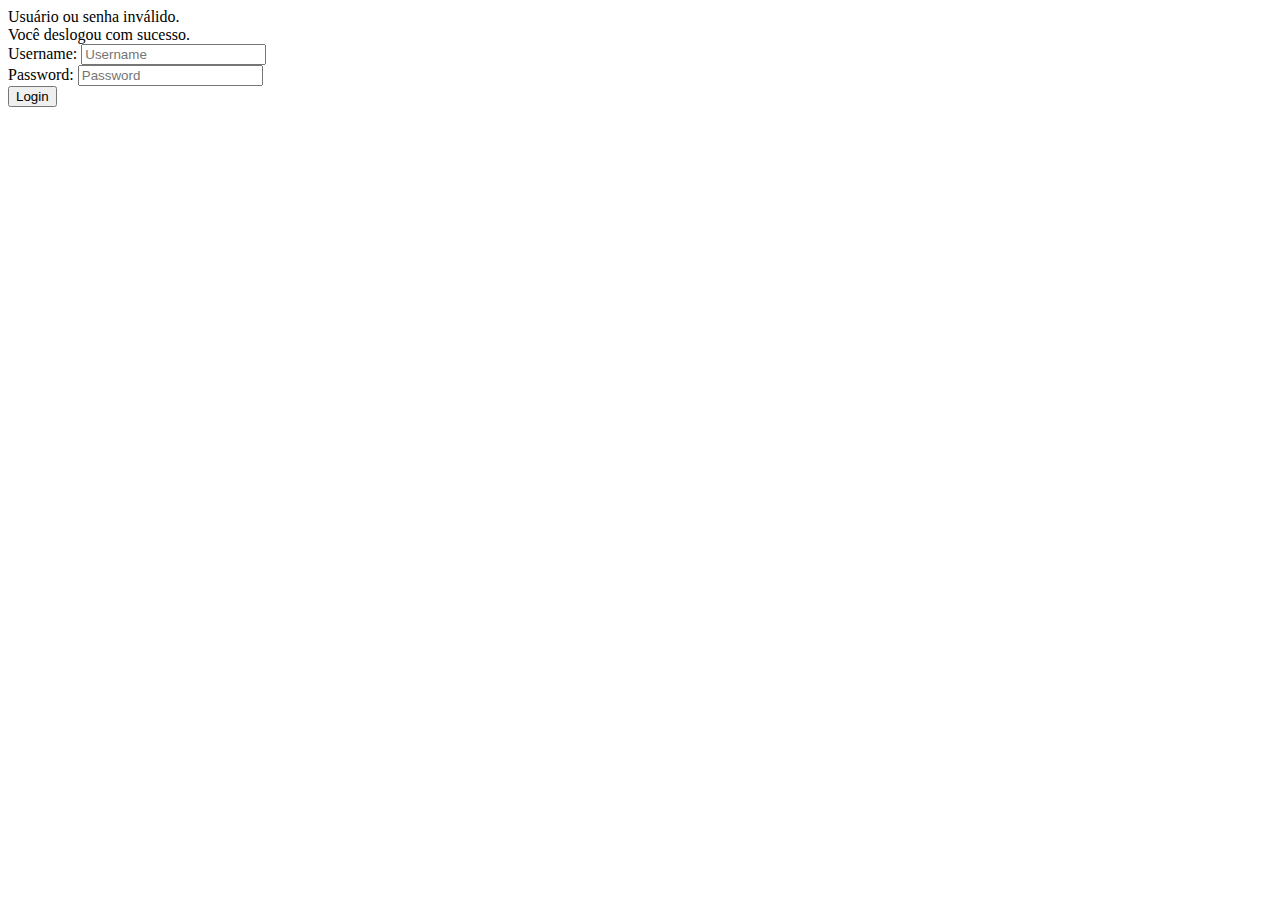
<file: seguranca/target/classes/templates/login.html>
<!DOCTYPE html>
<html lang="en" xmlns="http://www.w3.org/1999/xhtml" xmlns:th="http://www.thymeleaf.org">
<head>
    <link rel="stylesheet" th:href="@{/Style.css}">
    <meta charset="UTF-8">
    <title>Login</title>
</head>
<body>
<div th:if="${param.error}" class="alert alert-danger">
    Usuário ou senha inválido.
</div>
<div th:if="${param.logout}" class="alert alert-success">
    Você deslogou com sucesso.
</div>
<form th:action="@{/login}" method="post">
<div>
    <label for="username">Username:</label>
    <input type="text" id="username" name="username" placeholder="Username" required>
</div>
<div>
    <label for="password">Password:</label>
    <input type="password" id="password" name="password" placeholder="Password" required>
</div>
<input type="submit" value="Login">
</form>
</body>
</html>
</file>
